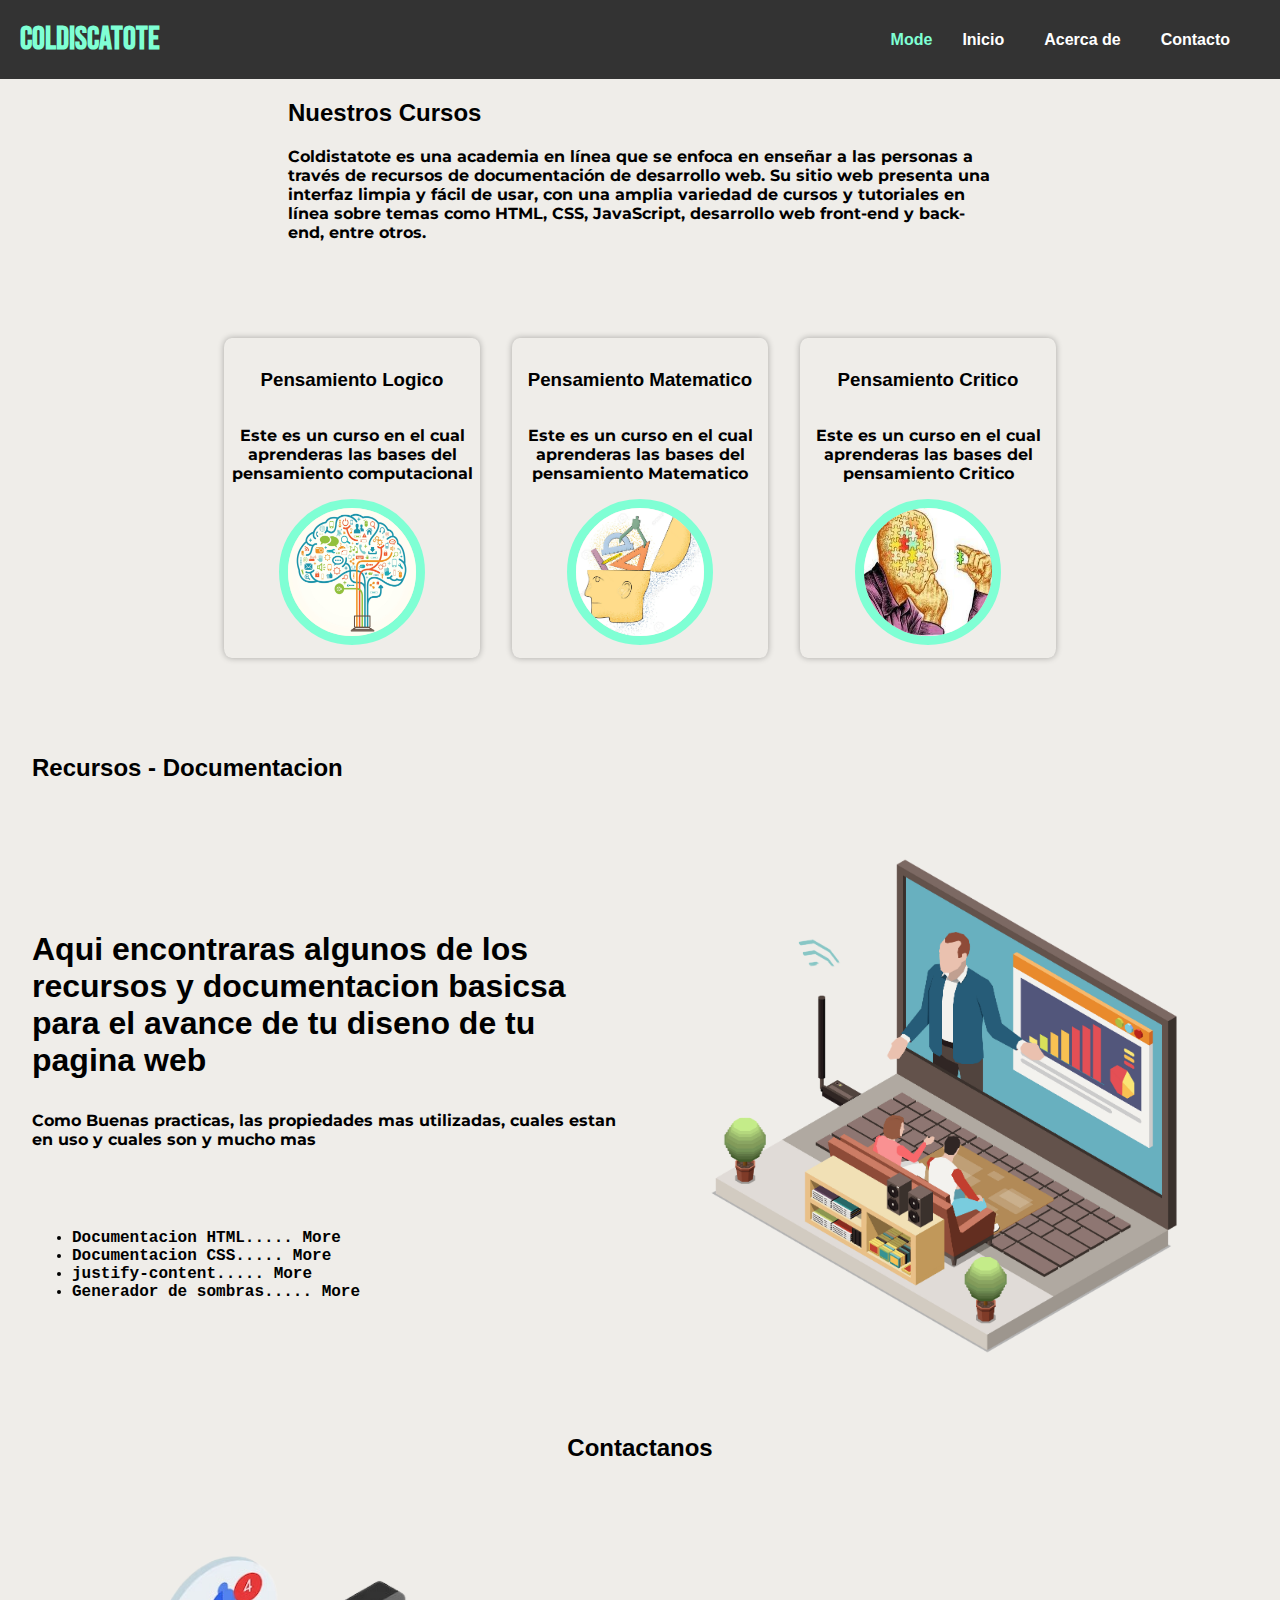
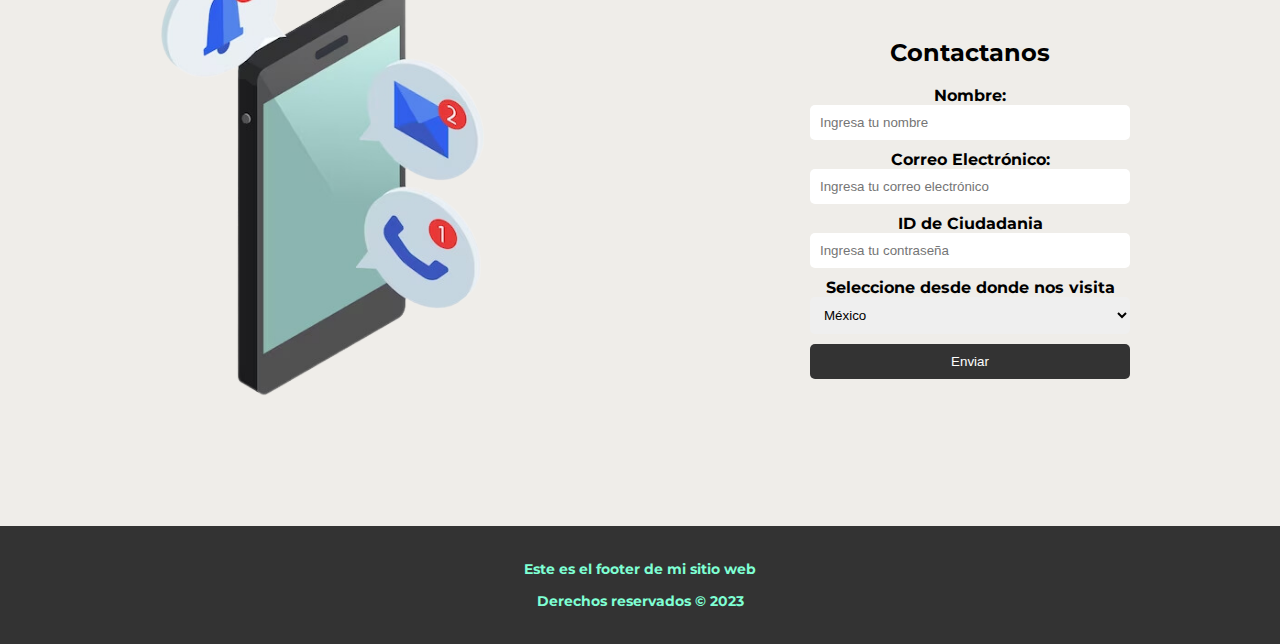
<file: index.html>
<!DOCTYPE html>
<html lang="es">

<head>
  <meta charset="UTF-8" />
  <meta http-equiv="X-UA-Compatible" content="IE=edge" />
  <meta name="viewport" content="width=device-width, initial-scale=1.0" />
  <link rel="shortcut icon" href="./favicon-32x32.png" type="image/x-icon" />
  <link rel="stylesheet" href="./index.css" />

  <link rel="preconnect" href="https://fonts.googleapis.com">
  <link rel="preconnect" href="https://fonts.gstatic.com" crossorigin>
  <link href="https://fonts.googleapis.com/css2?family=Bebas+Neue&display=swap" rel="stylesheet">

  <link rel="preconnect" href="https://fonts.googleapis.com">
  <link rel="preconnect" href="https://fonts.gstatic.com" crossorigin>
  <link href="https://fonts.googleapis.com/css2?family=Montserrat:wght@200&display=swap" rel="stylesheet">
  <title>Clase UNO</title>
</head>

<body>
  <nav>
    <p>Coldiscatote</p>
    <div class="containerMenu">
      <input type="checkbox" class="hamburguesa" id="menu-hamburguesa">
      <label for="menu-hamburguesa"></label>
      <ul class="ul">
        <li><a href="index2.html">Mode</a></li>
        <li class="li"><a class="ham" href="#">Inicio</a></li>
        <li class="li"><a class="ham" href="#">Acerca de</a></li>
        <li class="li"><a class="ham" href="#">Contacto</a></li>
      </ul>
    </div>

  </nav>
  <div class="container">

    <div class="containerBody">
      <h2 class="Subtitulo">Nuestros Cursos</h2>
      <p>
        Coldistatote es una academia en línea que se enfoca en enseñar a las personas a través de recursos de
        documentación de desarrollo web. Su sitio web presenta una interfaz limpia y fácil de usar, con una amplia
        variedad de cursos y tutoriales en línea sobre temas como HTML, CSS, JavaScript, desarrollo web front-end y
        back-end, entre otros.
      </p>
      <div class="ContainerCurso">
        <a href="https://concepto.de/pensamiento-logico/" target="_blank">
          <div class="Curso">
            <h3 class="Subtitulo">Pensamiento Logico</h3>
            <p>
              Este es un curso en el cual aprenderas las bases del pensamiento
              computacional
            </p>
            <img src="./pensamiento.jpg" alt="img de pensamiento" class="imgPensamiento" />
          </div>
        </a>

        <a href="https://www.significados.com/pensamiento-matematico/" target="_blank">
          <div class="Curso">
            <h3 class="Subtitulo">Pensamiento Matematico</h3>
            <p>
              Este es un curso en el cual aprenderas las bases del pensamiento
              Matematico
            </p>
            <img src="./pensamientoMath.webp" alt="img de pensamiento" class="imgPensamiento" />
          </div>
        </a>
        <a href="https://concepto.de/pensamiento-critico/" target="_blank">
          <div class="Curso">
            <h3 class="Subtitulo">Pensamiento Critico</h3>
            <p>
              Este es un curso en el cual aprenderas las bases del pensamiento
              Critico
            </p>
            <img src="./critico.jpg" alt="img de pensamiento" class="imgPensamiento" />
          </div>
        </a>
      </div>

    </div>


  </div>
  <div id="Recursos" class="border">
    <h2 class="Subtitulo">Recursos - Documentacion</h2>
    <div class="containerDoc">
      <div class="izquierda">
        <h3 class="Subtitulo" style="font-size: 2pc;">Aqui encontraras algunos de los recursos y documentacion basicsa
          para el avance de tu diseno de tu pagina web</h2>
          <p>Como Buenas practicas, las propiedades mas utilizadas, cuales estan en uso y cuales son y mucho mas</p>
          <ul style="margin-top: 5pc; font-family: 'Courier New', Courier, monospace;">
            <li>Documentacion HTML..... <a href="https://developer.mozilla.org/es/docs/Web/HTML" target="_blank"
                class="Recursos">More</a></li>
            <li>Documentacion CSS..... <a href="https://developer.mozilla.org/es/docs/Web/CSS" target="_blank"
                class="Recursos">More</a></li>
            <li>justify-content..... <a href="https://developer.mozilla.org/es/docs/Web/CSS/justify-content "
                target="_blank" class="Recursos">More</a></li>
            <li>Generador de sombras..... <a href="https://cssgenerator.org/box-shadow-css-generator.html"
                target="_blank" class="Recursos">More</a></li>
          </ul>
      </div>
      <div class="derecha border">
        <img src="./0c5f6636-60d3-4291-835d-6e6345cf0bdb.png" class="border" alt="">
      </div>
    </div>
  </div>
  <div class="containerContc">
    <h2 class="Subtitulo">Contactanos</h2>
    <div class="containerDoc">
      <div class="izquierda">
        <img src="./Diseño sin título.svg" alt="">
      </div>
      <div class="derech">
        <div class="register">
          <h2>Contactanos</h2>
          <form>
            <label for="name">Nombre:</label>
            <input type="text" id="name" name="name" placeholder="Ingresa tu nombre" required>

            <label for="email">Correo Electrónico:</label>
            <input type="email" id="email" name="email" placeholder="Ingresa tu correo electrónico" required>

            <label for="password">ID de Ciudadania</label>
            <input type="password" id="password" name="password" placeholder="Ingresa tu contraseña" required>

            <label for="frutas">Seleccione desde donde nos visita</label>
            <select id="frutas">
              <option value="Manzana">México</option>
              <option value="Banana">Guatemala</option>
              <option value="Pera">El Salvador</option>
              <option value="Uva">Honduras</option>
              <option value="Mango">Nicaragua</option>
              <option value="Mango">Costa Rica</option>
              <option value="Mango">Panamá</option>
              <option value="Mango">Colombia</option>
              <option value="Mango">Venezuela</option>
              <option value="Mango">Ecuador</option>
              <option value="Mango">Perú</option>
              <option value="Mango">Bolivia</option>
              <option value="Mango">Chile</option>
              <option value="Mango">Argentina</option>
              <option value="Mango">Paraguay</option>
              <option value="Mango">Uruguay</option>
              <option value="Mango">Brasil</option>
              <option value="Mango">Cuba</option>
              <option value="Mango">República Dominicana</option>
              <option value="Mango">Puerto Rico</option>
            </select>
            <input type="submit" value="Enviar">

          </form>
        </div>

      </div>


    </div>
  </div>
  <footer>
    <div class="container">
      <p>Este es el footer de mi sitio web</p>
      <p>Derechos reservados © 2023</p>
    </div>
  </footer>
</body>

</html>
</file>
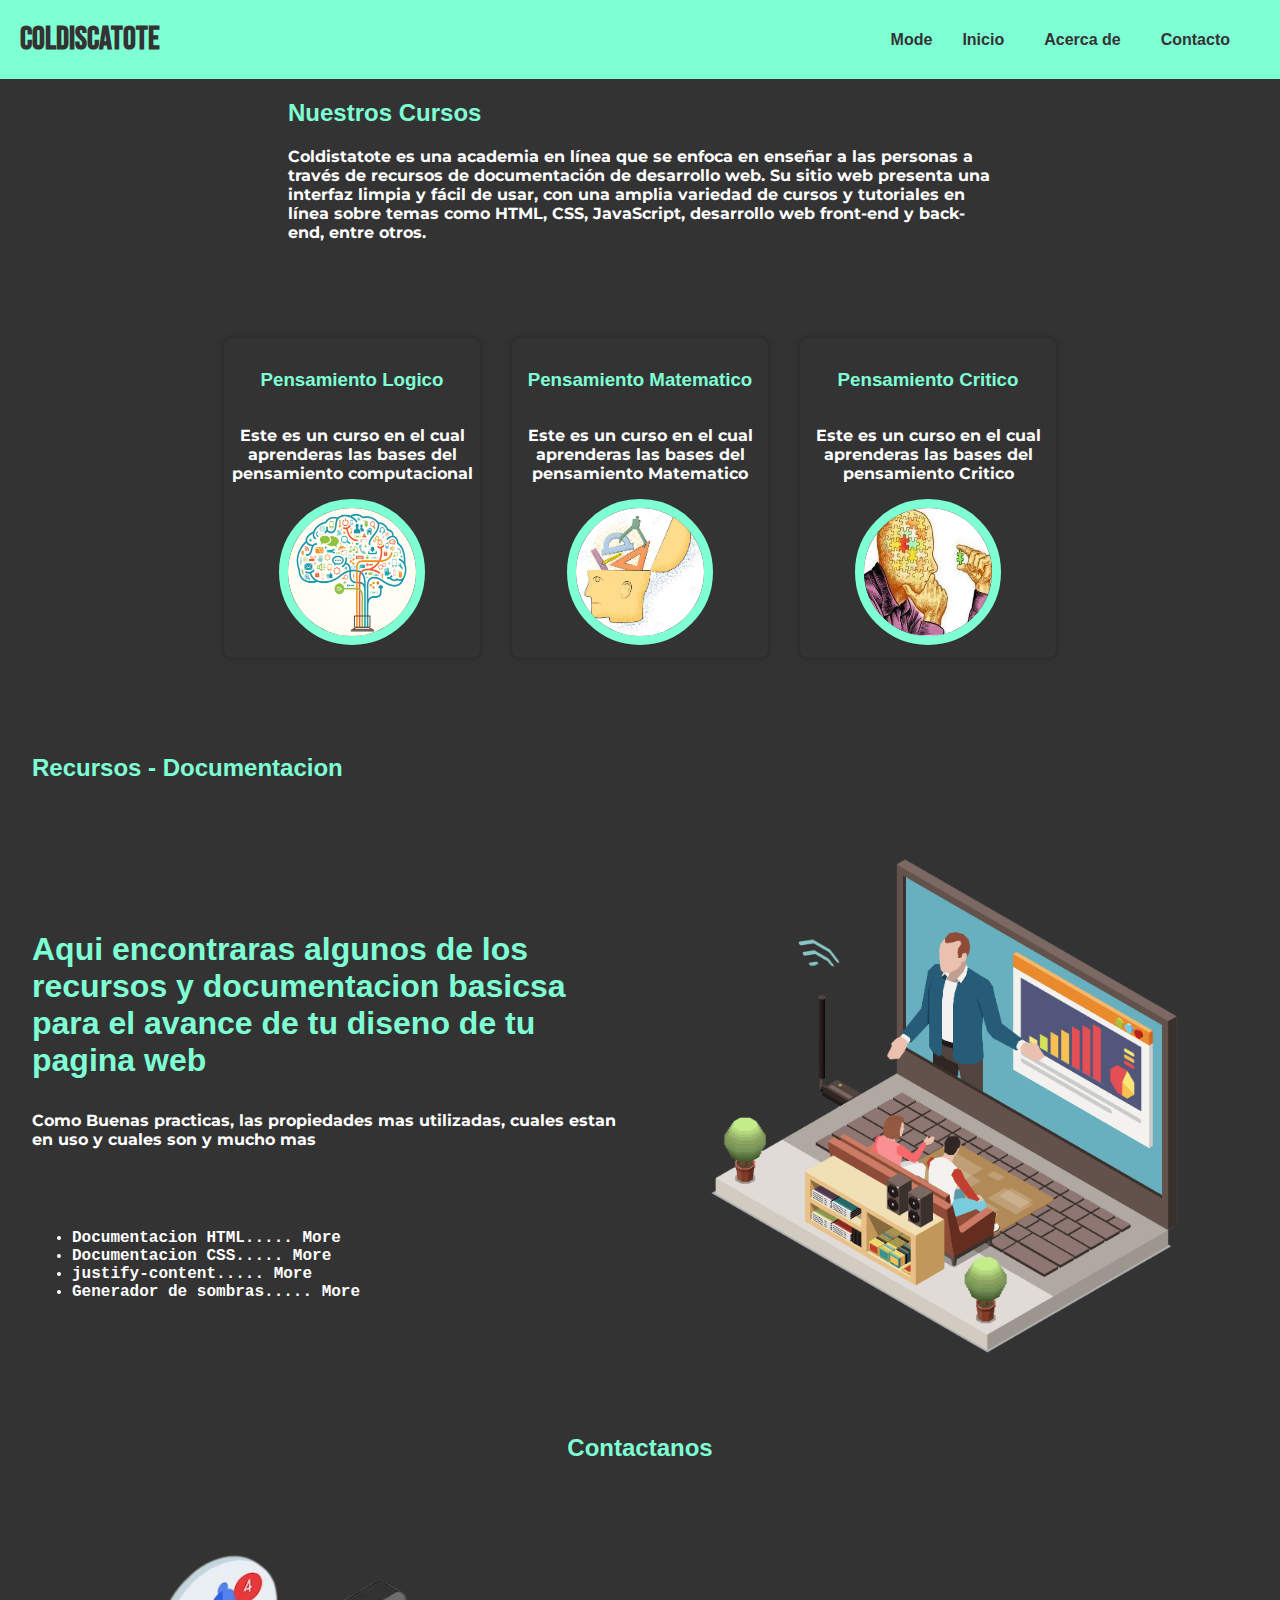
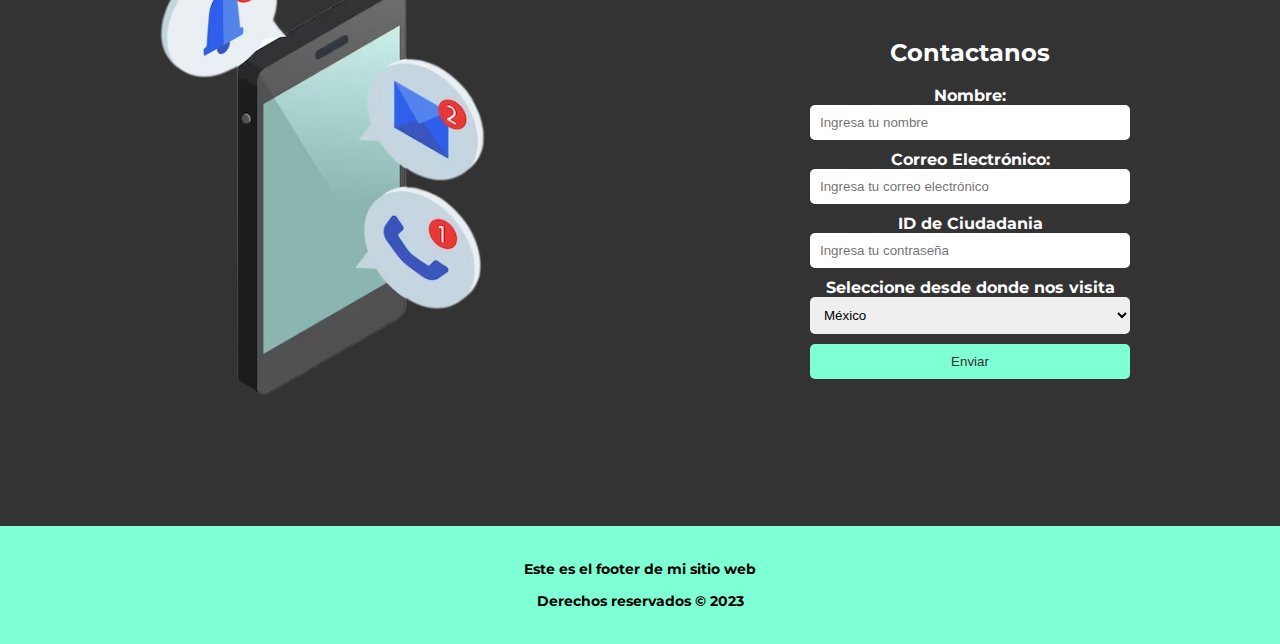
<file: index2.html>
<!DOCTYPE html>
<html lang="es">

<head>
  <meta charset="UTF-8" />
  <meta http-equiv="X-UA-Compatible" content="IE=edge" />
  <meta name="viewport" content="width=device-width, initial-scale=1.0" />
  <link rel="shortcut icon" href="./favicon-32x32.png" type="image/x-icon" />
  <link rel="stylesheet" href="./index2.css" />

  <link rel="preconnect" href="https://fonts.googleapis.com">
  <link rel="preconnect" href="https://fonts.gstatic.com" crossorigin>
  <link href="https://fonts.googleapis.com/css2?family=Bebas+Neue&display=swap" rel="stylesheet">

  <link rel="preconnect" href="https://fonts.googleapis.com">
  <link rel="preconnect" href="https://fonts.gstatic.com" crossorigin>
  <link href="https://fonts.googleapis.com/css2?family=Montserrat:wght@200&display=swap" rel="stylesheet">
  <title>Clase UNO</title>
</head>

<body>
  <nav>
    <p>Coldiscatote</p>
    <div class="containerMenu">
      <input type="checkbox" class="hamburguesa" id="menu-hamburguesa">
      <label for="menu-hamburguesa"></label>
      <ul class="ul">
        <li><a href="index.html">Mode</a></li>
        <li class="li"><a class="ham" href="#">Inicio</a></li>
        <li class="li"><a class="ham" href="#">Acerca de</a></li>
        <li class="li"><a class="ham" href="#">Contacto</a></li>
      </ul>
    </div>

  </nav>
  <div class="container">

    <div class="containerBody">
      <h2 class="Subtitulo">Nuestros Cursos</h2>
      <p>
        Coldistatote es una academia en línea que se enfoca en enseñar a las personas a través de recursos de
        documentación de desarrollo web. Su sitio web presenta una interfaz limpia y fácil de usar, con una amplia
        variedad de cursos y tutoriales en línea sobre temas como HTML, CSS, JavaScript, desarrollo web front-end y
        back-end, entre otros.
      </p>
      <div class="ContainerCurso">
        <a href="https://concepto.de/pensamiento-logico/" target="_blank">
          <div class="Curso">
            <h3 class="Subtitulo">Pensamiento Logico</h3>
            <p>
              Este es un curso en el cual aprenderas las bases del pensamiento
              computacional
            </p>
            <img src="./pensamiento.jpg" alt="img de pensamiento" class="imgPensamiento" />
          </div>
        </a>

        <a href="https://www.significados.com/pensamiento-matematico/" target="_blank">
          <div class="Curso">
            <h3 class="Subtitulo">Pensamiento Matematico</h3>
            <p>
              Este es un curso en el cual aprenderas las bases del pensamiento
              Matematico
            </p>
            <img src="./pensamientoMath.webp" alt="img de pensamiento" class="imgPensamiento" />
          </div>
        </a>
        <a href="https://concepto.de/pensamiento-critico/" target="_blank">
          <div class="Curso">
            <h3 class="Subtitulo">Pensamiento Critico</h3>
            <p>
              Este es un curso en el cual aprenderas las bases del pensamiento
              Critico
            </p>
            <img src="./critico.jpg" alt="img de pensamiento" class="imgPensamiento" />
          </div>
        </a>
      </div>

    </div>


  </div>
  <div id="Recursos" class="border">
    <h2 class="Subtitulo">Recursos - Documentacion</h2>
    <div class="containerDoc">
      <div class="izquierda">
        <h3 class="Subtitulo" style="font-size: 2pc;">Aqui encontraras algunos de los recursos y documentacion basicsa
          para el avance de tu diseno de tu pagina web</h2>
          <p>Como Buenas practicas, las propiedades mas utilizadas, cuales estan en uso y cuales son y mucho mas</p>
          <ul style="margin-top: 5pc; font-family: 'Courier New', Courier, monospace;">
            <li>Documentacion HTML..... <a href="https://developer.mozilla.org/es/docs/Web/HTML" target="_blank"
                class="Recursos">More</a></li>
            <li>Documentacion CSS..... <a href="https://developer.mozilla.org/es/docs/Web/CSS" target="_blank"
                class="Recursos">More</a></li>
            <li>justify-content..... <a href="https://developer.mozilla.org/es/docs/Web/CSS/justify-content "
                target="_blank" class="Recursos">More</a></li>
            <li>Generador de sombras..... <a href="https://cssgenerator.org/box-shadow-css-generator.html"
                target="_blank" class="Recursos">More</a></li>
          </ul>
      </div>
      <div class="derecha border">
        <img src="./0c5f6636-60d3-4291-835d-6e6345cf0bdb.png" class="border" alt="">
      </div>
    </div>
  </div>
  <div class="containerContc">
    <h2 class="Subtitulo">Contactanos</h2>
    <div class="containerDoc">
      <div class="izquierda">
        <img src="./Diseño sin título.svg" alt="">
      </div>
      <div class="derech">
        <div class="register">
          <h2>Contactanos</h2>
          <form>
            <label for="name">Nombre:</label>
            <input type="text" id="name" name="name" placeholder="Ingresa tu nombre" required>

            <label for="email">Correo Electrónico:</label>
            <input type="email" id="email" name="email" placeholder="Ingresa tu correo electrónico" required>

            <label for="password">ID de Ciudadania</label>
            <input type="password" id="password" name="password" placeholder="Ingresa tu contraseña" required>

            <label for="frutas">Seleccione desde donde nos visita</label>
            <select id="frutas">
              <option value="Manzana">México</option>
              <option value="Banana">Guatemala</option>
              <option value="Pera">El Salvador</option>
              <option value="Uva">Honduras</option>
              <option value="Mango">Nicaragua</option>
              <option value="Mango">Costa Rica</option>
              <option value="Mango">Panamá</option>
              <option value="Mango">Colombia</option>
              <option value="Mango">Venezuela</option>
              <option value="Mango">Ecuador</option>
              <option value="Mango">Perú</option>
              <option value="Mango">Bolivia</option>
              <option value="Mango">Chile</option>
              <option value="Mango">Argentina</option>
              <option value="Mango">Paraguay</option>
              <option value="Mango">Uruguay</option>
              <option value="Mango">Brasil</option>
              <option value="Mango">Cuba</option>
              <option value="Mango">República Dominicana</option>
              <option value="Mango">Puerto Rico</option>
            </select>
            <input type="submit" value="Enviar">

          </form>
        </div>

      </div>


    </div>
  </div>
  <footer>
    <div class="container">
      <p>Este es el footer de mi sitio web</p>
      <p>Derechos reservados © 2023</p>
    </div>
  </footer>
</body>

</html>
</file>
<file: index.css>
body {
  font-family: 'Montserrat', sans-serif;
  margin: 0;
  padding: 0;
  background: #efede9;
  font-weight: bold;
  color: black;
}

.Title {
  text-align: center;
  color: aquamarine;
  display: flex;
  justify-content: space-between;
  /*El space-between sirve para hacer una distribucion de todos los elementos*/
  align-items: center;
}

.ul {
  /* display: block; */
  display: flex;
  align-items: center;
}

a {
  text-decoration: none;
  color: inherit;
}

.option {
  display: flex;
}

.option>p {
  margin: 1pc;
}


.Subtitulo {
  font-family: sans-serif;
  font-weight: bold;
}

.derecha>img {
  width: 100%;
}

.imgPensamiento {
  width: 8pc;
  border: 9px aquamarine solid;
  border-radius: 50%;
  height: 8pc;
}

.Curso {
  height: 20pc;
  display: flex;
  width: 16pc;
  text-align: center;
  margin: 0 1pc;
  transform: scale(1);
  transition: transform 0.2s ease-in-out;
  box-shadow: 0px 0px 6px rgba(0, 0, 0, 0.3);
  flex-direction: column;
  justify-content: center;
  align-items: center;
  border-radius: 3%;

}

.containerBody {
  padding: 0 8pc;
}

.ContainerCurso {
  display: grid;
  grid-template-columns: 1fr 1fr 1fr;
  justify-content: center;
  margin: 6pc 0;
}

.containerDoc {
  display: flex;
  align-items: center;
  width: 100hv;
}

.containerMenu {
  top: -28px;
  left: 6%;
}

.izquierda {
  width: 50%;
  /* padding: 0 1pc; */

}

.derech {
  display: flex;
  justify-content: center;
  width: 50%;
}

.derecha {
  width: 50%;
}

nav {
  background-color: #333;
  color: aquamarine;
  padding: 20px;
  display: flex;
  justify-content: space-between;
  align-items: center;
}

nav>p {
  font-size: 2pc;
  font-family: 'Bebas Neue', cursive;
  margin: 0;
}

nav ul {
  list-style: none;
  margin: 0;
  padding: 0;
  display: flex;
  justify-content: space-between;
}

nav li {
  margin-right: 20px;
  font-family: sans-serif;
}

nav a {
  /* color: #fff; */
  text-decoration: none;
}

footer {
  background-color: #333;
  padding: 20px;
  text-align: center;
  font-size: 14px;
  color: aquamarine;
  font-weight: bold;
}

#Recursos {
  padding: 0 2pc;

}

/* .border{
    border: 1px solid red;
} */

.container {
  max-width: 960px;
  margin: 0 auto;
}

.Formulario {
  display: grid;
  grid-template-columns: 1fr 1fr;
  width: 25%;
  margin-left: 10pc;
  justify-content: center;
  margin: 6pc 0;
}

.Formulario>label {

  margin: 7px 2pc;
  margin-right: 1px;
  font-family: sans-serif;

}

.izquierda>img {
  width: 100%;
}

.Formulario>input {
  margin: 6px
}

/* Definimos la escala inicial */


/* Definimos la animación para cuando se active el hover */

/* Cuando se active el hover, aumentamos la escala */
.Curso:hover {
  transform: scale(1.2);
  box-shadow: 0px 0px 20px rgba(0, 0, 0, 0.5);
}

/* Definimos la animación para cuando se desactive el hover */
/* transition: transform 0.2s ease-in-out; */

/* Cuando se desactive el hover, retornamos la escala a la inicial */
.Curso:active,
.Curso:focus,
.Curso:visited {
  transform: scale(1);
}

.Recursos:hover {
  color: aquamarine;
}

.containerContc {
  width: 100hv;
  text-align: center;
}

.hamburguesa {
  display: none;
  /* Ocultar el checkbox */
}

@media (max-width: 768px) {
  .ul {
    display: none;
  }

  .Curso {
    margin: 2pc 0;
    width: 100%;
  }

  .ContainerCurso {
    grid-template-columns: 1fr;
  }

  .containerBody {
    padding: 0 2pc;
  }

  .izquierda {
    width: 100%;
  }

  .izquierda>img {
    width: 100%%;
  }

  .derech {
    width: 95%;
  }

  .containerDoc {
    flex-direction: column;
  }

  .Formulario {
    width: 100%;
    margin: 0;
  }

  .Formulario>label {
    margin: 6px 0;
  }

  .containerMenu {
    position: relative;
  }

  .hamburguesa {
    display: none;
  }

  .hamburguesa+label {
    display: block;
    width: 30px;
    height: 30px;
    cursor: pointer;
    background: #333;
    position: absolute;
    top: 10px;
    right: 21px;
  }

  .hamburguesa+label:before,
  .hamburguesa+label:after {
    content: "";
    display: block;
    position: absolute;
    background: #fff;
    width: 20px;
    height: 3px;
    top: 50%;
    left: 50%;
    transform: translate(-50%, -50%);
    transition: transform 0.2s ease-out;
  }

  .hamburguesa+label:before {
    transform: translate(-50%, -70%);
  }

  .hamburguesa+label:after {
    transform: translate(-50%, -30%);
  }

  /* Estilos para el menú desplegable */
  .hamburguesa:checked+label:before {
    transform: translate(-50%, -50%) rotate(45deg);
  }

  .hamburguesa:checked+label:after {
    transform: translate(-50%, -50%) rotate(-45deg);
  }

  .hamburguesa:checked~ul {
    display: block;
    position: absolute;
    top: 50px;
    right: -1px;
    background-color: #333;
    padding: 10px;
    width: 11pc;
    height: 16pc;
    text-align: center;
    display: flex;
    align-items: center;
    flex-direction: column;
    /* justify-content: center; */
    padding: 2pc 0;
  }
}

.ul {
  /* display: none; */
  list-style: none;
  margin: 0;
  padding: 0;
}

.li {
  padding: 10px;
  background: #333;
  color: #fff;
}

.ham {
  color: #fff;
  text-decoration: none;
}



form {
  display: flex;
  flex-direction: column;
}

input[type="text"],
input[type="email"],
input[type="password"],
input[type="submit"],
select {
  border-radius: 5px;
  padding: 10px;
  margin-bottom: 10px;
  border: none;
}

input[type="submit"] {
  background-color: #333;
  color: #fff;
  cursor: pointer;
}

input[type="submit"]:hover {
  background-color: #333;
}

/* Estilos para pantallas grandes */

@media only screen and (min-width: 768px) {

  .login,
  .register {
    flex-basis: 50%;
  }

  .login {
    padding-right: 20px;
  }

  .register {
    padding-left: 20px;
  }
}

/* Estilos para pantallas pequeñas */

@media only screen and (max-width: 767px) {

  .login,
  .register {
    flex-basis: 100%;
    padding: 0 20px;
  }

  .derecha {
    width: 100%;
  }

  .containerSecDev {
    grid-template-columns: 1fr;
  }

  .til {
    font-size: 2pc;
  }

  .containerSer>h2 {
    width: 21pc;
  }
}
</file>
<file: index2.css>
body {
    font-family: 'Montserrat', sans-serif;
    margin: 0;
    padding: 0;
    background: #333;
    font-weight: bold;
    color: white;
}

.Title {
    text-align: center;
    color: aquamarine;
    display: flex;
    justify-content: space-between;
    /*El space-between sirve para hacer una distribucion de todos los elementos*/
    align-items: center;
}

.ul {
    /* display: block; */
    display: flex;
    align-items: center;
}

a {
    text-decoration: none;
    color: inherit;
}

.option {
    display: flex;
}

.option>p {
    margin: 1pc;
}


.Subtitulo {
    font-family: sans-serif;
    font-weight: bold;
    color: aquamarine;
}

.derecha>img {
    width: 100%;
}

.imgPensamiento {
    width: 8pc;
    border: 9px aquamarine solid;
    border-radius: 50%;
    height: 8pc;
}

.Curso {
    height: 20pc;
    display: flex;
    width: 16pc;
    text-align: center;
    margin: 0 1pc;
    transform: scale(1);
    transition: transform 0.2s ease-in-out;
    box-shadow: 0px 0px 6px rgba(0, 0, 0, 0.3);
    flex-direction: column;
    justify-content: center;
    align-items: center;
    border-radius: 3%;

}

.containerBody {
    padding: 0 8pc;
}

.ContainerCurso {
    display: grid;
    grid-template-columns: 1fr 1fr 1fr;
    justify-content: center;
    margin: 6pc 0;
}

.containerDoc {
    display: flex;
    align-items: center;
    width: 100hv;
}

.containerMenu {
    top: -28px;
    left: 6%;
}

.izquierda {
    width: 50%;
    /* padding: 0 1pc; */

}

.derech {
    display: flex;
    justify-content: center;
    width: 50%;
}

.derecha {
    width: 50%;
}

nav {
    background-color: aquamarine;
    color: #333;
    padding: 20px;
    display: flex;
    justify-content: space-between;
    align-items: center;
}

nav>p {
    font-size: 2pc;
    font-family: 'Bebas Neue', cursive;
    margin: 0;
}

nav ul {
    list-style: none;
    margin: 0;
    padding: 0;
    display: flex;
    justify-content: space-between;
}

nav li {
    margin-right: 20px;
    font-family: sans-serif;
}

nav a {
    /* color: #fff; */
    text-decoration: none;
}

footer {
    background-color: aquamarine;
    padding: 20px;
    text-align: center;
    font-size: 14px;
    color: black;
    font-weight: bold;
}

#Recursos {
    padding: 0 2pc;

}

/* .border{
      border: 1px solid red;
  } */

.container {
    max-width: 960px;
    margin: 0 auto;
}

.Formulario {
    display: grid;
    grid-template-columns: 1fr 1fr;
    width: 25%;
    margin-left: 10pc;
    justify-content: center;
    margin: 6pc 0;
}

.Formulario>label {

    margin: 7px 2pc;
    margin-right: 1px;
    font-family: sans-serif;

}

.izquierda>img {
    width: 100%;
}

.Formulario>input {
    margin: 6px
}

/* Definimos la escala inicial */


/* Definimos la animación para cuando se active el hover */

/* Cuando se active el hover, aumentamos la escala */
.Curso:hover {
    transform: scale(1.2);
    box-shadow: 0px 0px 20px rgba(0, 0, 0, 0.5);
}

/* Definimos la animación para cuando se desactive el hover */
/* transition: transform 0.2s ease-in-out; */

/* Cuando se desactive el hover, retornamos la escala a la inicial */
.Curso:active,
.Curso:focus,
.Curso:visited {
    transform: scale(1);
}

.Recursos:hover {
    color: aquamarine;
}

.containerContc {
    width: 100hv;
    text-align: center;
}

.hamburguesa {
    display: none;
    /* Ocultar el checkbox */
}

@media (max-width: 768px) {
    .ul {
        display: none;
    }

    .Curso {
        margin: 2pc 0;
        width: 100%;
    }

    .ContainerCurso {
        grid-template-columns: 1fr;
    }

    .containerBody {
        padding: 0 2pc;
    }

    .izquierda {
        width: 100%;
    }

    .izquierda>img {
        width: 100%%;
    }

    .derech {
        width: 95%;
    }

    .containerDoc {
        flex-direction: column;
    }

    .Formulario {
        width: 100%;
        margin: 0;
    }

    .Formulario>label {
        margin: 6px 0;
    }

    .containerMenu {
        position: relative;
    }

    .hamburguesa {
        display: none;
    }

    .hamburguesa+label {
        display: block;
        width: 30px;
        height: 30px;
        cursor: pointer;
        background: aquamarine;
        position: absolute;
        top: 10px;
        right: 21px;
    }

    .hamburguesa+label:before,
    .hamburguesa+label:after {
        content: "";
        display: block;
        position: absolute;
        background: #333;
        width: 20px;
        height: 3px;
        top: 50%;
        left: 50%;
        transform: translate(-50%, -50%);
        transition: transform 0.2s ease-out;
    }

    .hamburguesa+label:before {
        transform: translate(-50%, -70%);
    }

    .hamburguesa+label:after {
        transform: translate(-50%, -30%);
    }

    /* Estilos para el menú desplegable */
    .hamburguesa:checked+label:before {
        transform: translate(-50%, -50%) rotate(45deg);
    }

    .hamburguesa:checked+label:after {
        transform: translate(-50%, -50%) rotate(-45deg);
    }

    .hamburguesa:checked~ul {
        display: block;
        position: absolute;
        top: 50px;
        right: -1px;
        background-color: aquamarine;
        padding: 10px;
        width: 11pc;
        height: 16pc;
        text-align: center;
        display: flex;
        align-items: center;
        flex-direction: column;
        /* justify-content: center; */
        padding: 2pc 0;
    }
}

.ul {
    /* display: none; */
    list-style: none;
    margin: 0;
    padding: 0;
}

.li {
    padding: 10px;
    background: aquamarine;
    color: #333;
}

.ham {
    /* color: #fff; */
    text-decoration: none;
}



form {
    display: flex;
    flex-direction: column;
}

input[type="text"],
input[type="email"],
input[type="password"],
input[type="submit"],
select {
    border-radius: 5px;
    padding: 10px;
    margin-bottom: 10px;
    border: none;
}

input[type="submit"] {
    background-color: aquamarine;
    color: #333;
    cursor: pointer;
}


input[type="submit"]:hover {
    background-color: #333;
}

/* Estilos para pantallas grandes */

@media only screen and (min-width: 768px) {

    .login,
    .register {
        flex-basis: 50%;
    }

    .login {
        padding-right: 20px;
    }

    .register {
        padding-left: 20px;
    }
}

/* Estilos para pantallas pequeñas */

@media only screen and (max-width: 767px) {

    .login,
    .register {
        flex-basis: 100%;
        padding: 0 20px;
    }

    .derecha {
        width: 100%;
    }

    .containerSecDev {
        grid-template-columns: 1fr;
    }

    .til {
        font-size: 2pc;
    }

    .containerSer>h2 {
        width: 21pc;
    }
}
</file>
